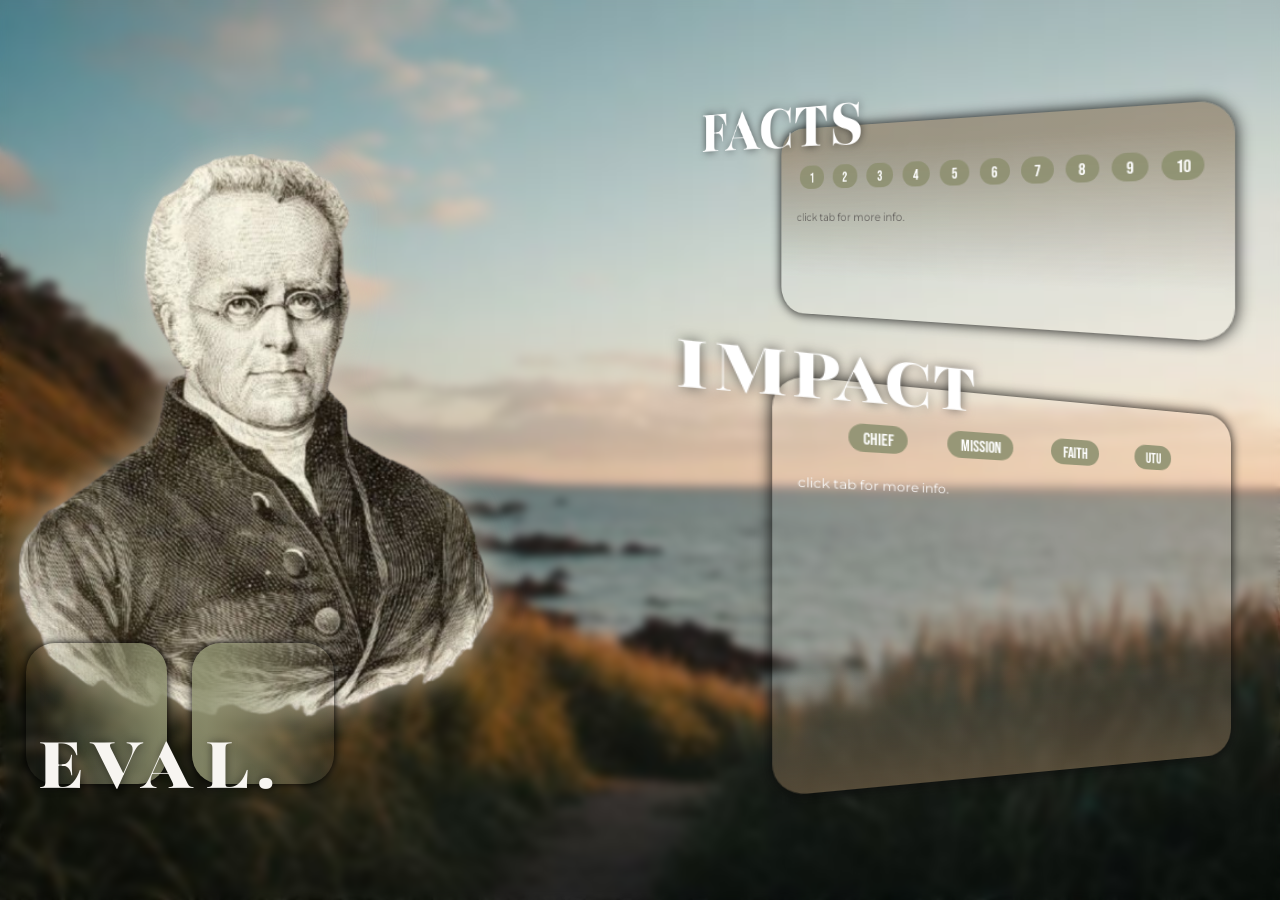
<file: index.html>
<!DOCTYPE html>
<html lang="en">
<head>
    <meta charset="UTF-8">
    <meta name="viewport" content="width=device-width, initial-scale=1.0">
    <title>Henry Williams</title>
    <link href="homepage.css" rel="stylesheet" type="text/css">
    <link rel="preconnect" href="https://fonts.googleapis.com">
    <link rel="preconnect" href="https://fonts.gstatic.com" crossorigin>
    <link href="https://fonts.googleapis.com/css2?family=Bebas+Neue&family=Montserrat:ital,wght@0,100..900;1,100..900&family=Playfair:ital,opsz,wght@0,5..1200,300..900;1,5..1200,300..900&display=swap" rel="stylesheet">
</head>
    <body>
        <!--BACKGROUNDS-->
        <div class="bg"></div>
        <div class="blur_bg"></div>

        <!--TEXT MESSAGES-->
        <div class="center_img">
            <img src="henrywilliams.png" alt="fih">
        </div>
            <div class="txt1">My name is Henry Williams</div>
            <div class="txt2">The Māori sometimes call me 'Karuwhā' since I wear spectacles.</div>
            <div class="txt3">'Karuwha' means four-eyes...</div>

        <!--FACTS-->
        <div class="facts">
            <div class="facts_heading">FACTS</div>

            <input type="radio" name="tabs" id="f1">
            <input type="radio" name="tabs" id="f2">
            <input type="radio" name="tabs" id="f3">
            <input type="radio" name="tabs" id="f4">
            <input type="radio" name="tabs" id="f5">
            <input type="radio" name="tabs" id="f6">
            <input type="radio" name="tabs" id="f7">
            <input type="radio" name="tabs" id="f8">
            <input type="radio" name="tabs" id="f9">
            <input type="radio" name="tabs" id="f10">
            <div class="default_info">click tab for more info.</div>

            <label for="f1" class="fact1_tab">1</label>
                <div class="fact1_info">
                    <p>Henry arrived in the Bay of Islands on 3rd of August, 1823 as an Anglican priest.</p>
                </div>
            <label for="f2" class="fact2_tab">2</label>
                <div class="fact2_info">
                    <p>In June 1826, he preached the gospel to local Māori near Mount Maunganui which was positively received by the local iwi.</p>
                </div>
            <label for="f3" class="fact3_tab">3</label>
                <div class="fact3_info">
                    <p>3 Church Missionary Society (CMS) stations had already been established by 1823 in the Bay of Islands where Williams took over the leadership of the society's operation.</p>
                </div>
            <label for="f4" class="fact4_tab">4</label>
                <div class="fact4_info">
                    <p>Instead of following Samuel Marsden's beliefs of devoting time to teach Maori 'useful arts and agriculture', he reorgnaised the mission to prioritise spiritual teaching.</p>
                </div>
            <label for="f5" class="fact5_tab">5</label>
                <div class="fact5_info">
                    <p>Henry Williams help with the early start of the translation of the Bible, though his brother, William Williams later took over the main translation of it.</p>
                </div>
            <label for="f6" class="fact6_tab">6</label>
                <div class="fact6_info">
                    <p>By 1844, Henry alone had baptised over 1000 Maori in the southern Bay of Islands area.</p>
                </div>
            <label for="f7" class="fact7_tab">7</label>
                <div class="fact7_info">
                    <p>Te Rongopai (the good news of peace with God and with enemies) was a signficantly relevant message in the 1820s-30s. Christian forgiveness meant that utu was no longer necssary. As a peacemaker, Williams strongly emphasised this and often worked with chiefs to implement this peace agreement.</p>
                </div>
            <label for="f8" class="fact8_tab">8</label>
                <div class="fact8_info">
                    <p>In April 1833, 5 Ngati Porou women and 7 men arrived in the Bay of Islands on the whaler 'Elizabeth' and were eventually delivered to Ngapuhi chiefs to become slaves. Henry Williams was one of the people who persuaded the Ngapuhi to give up the slaves and let them go. Though an attempt to return them on the schooner 'Active' was made, they ultimately defeated that attempt.</p>
                </div>
            <label for="f9" class="fact9_tab">9</label>
                <div class="fact9_info">
                    <p>To add to how Williams followed the CMS mission's early philosophy of “civilize before Christianize”, he immediately banned CMS involvment in trading muskets with Māori (they were forced)—prioritizing spiritual integrity. In 1826, the launch of the 50 ton schooner Herald was what really made the mission independent of local influences. This showed natives about the Christian attitude and mindset at the time.</p>
                </div>
            <label for="f10" class="fact10_tab">10</label>
                <div class="fact10_info">
                    <p>By 1840, he believed that British intervention was necessary in order to protect Māori from dishonest land deals and lawless European settlers. When presenting the Treaty to the chiefs, he explain how it did not solely serve as a poltical document, but as a spiritual covenant (kawenata) that would guarantee their protection and rights. Actions like these were able to 'plant seeds of faith' within the chiefs.</p>
                </div>
            </div>

        <!--IMAPCT-->
        <div class="impact">
            <div class="impact_heading">IMPACT</div>

            <input type="radio" name="tabs2" id="i1">
            <input type="radio" name="tabs2" id="i2">
            <input type="radio" name="tabs2" id="i3">
            <input type="radio" name="tabs2" id="i4">
            <div class="default_info">click tab for more info.</div>

            <label for="i1" class="impact1_tab">CHIEF</label>
                <div class="impact1_info">
                    <p><span class="info_heading">ENCOUNTER WITH A POWERFUL CHIEF</span><br><br>
                    In January 1824, Toitapu—a powerful tohunga priest/seer—challenged Williams through traditional spiritual challenges and curses. And instead of reacting with agression and force, Williams stood his ground and gained respect and acceptance as a chief. Overtime, the relationship between Toitapu and Williams grew, leading to Toitapu's slow shift from his former practises, aligining more to missionary goals; however, he didn't fully convert it into European terms.</p>
                </div>
            <label for="i2" class="impact2_tab">MISSION</label>
                <div class="impact2_info">
                    <p><span class="info_heading">EFFECTIVENESS OF MISSION</span><br><br>
                    The effectiveness of the mission was subsequently due to multiple factors. With the support from his brother—William Williams—who was language expert, Williams was able to focus in preaching the Word in Te Reo which lead to the great task of making Māori a written language (it was only spoken) and translating the word. As a result, all teaching of Māori was in Te Reo and therefore was a more effective way to spread the word to all Māori.
                    </p>
                </div>
            <label for="i3" class="impact3_tab">FAITH</label>
                <div class="impact3_info">
                    <p><span class="info_heading">SPREAD OF M&Amacr;ORI FAITH</span><br><br>
                    In 1838, Henry Williams set 6 Christian natives to Waiapu and Turanga to teach others how to read, pray, and of hymms. By the 1840s, native teachers were able to extend the Gospel out to Wairoa, Taupo, and beyond, which resulted to self-supporting churchs and endowments for Māori clergy without the direct assistance of the missionaries. Because of Henry's decisions, Maori faith was able to expand and more natives had access to the Gospel.
                    </p>
                </div>
            <label for="i4" class="impact4_tab">UTU</label>
                <div class="impact4_info">
                    <p><span class="info_heading">CHALLENGE TO THE CONCEPT OF UTU</span><br>
                    *(a foundation Maori concept, often manifested as generational revenge warfare)<br><br>
                    Williams would demonstrate 'Mana' (spiritual authority, prestige, and power) especially evident in the Musket Wars of 1820s-30s where he would fearlessly walk into active battlefields unarmed or stand his ground against powerful tohunga (spiritual leaders) and demand utu. Had he not attempted to demonstrate mana, his Christian mission to spread the Gospel and abandon utu would have been dismissed.<br>
                    In combination to the above, this allowed him to work with chiefs to weave the Christian Gospel of forgiveness with traditional tikanga (customary practise) of mediated peace. Gradually, this drastically altered the rules of engagement in warfare impacting Māori communities as they began declaring church grounds sacred and refusing to kill unarmed or wounded combatants.
                    </p>
                </div>
            </div>

        <!--MORE LINKS-->
        <div class="eval">
            <div class="eval_heading">
                <div class="E_eval">E</div>
                <div class="V_eval">V</div>
                <div class="A_eval">A</div>
                <div class="L_eval">L</div>
                <div class="dot_eval">.</div>
            </div>

            <div class="audrey_link">
                <a href="audreys_evaluation.html" aria-label="a_eval"></a>
            </div>
            <div class="audrey_heading">
                <div class="A_audrey">A</div>
                <div class="U_audrey">U</div>
                <div class="D_audrey">D</div>
                <div class="R_audrey">R</div>
                <div class="E_audrey">E</div>
                <div class="Y_audrey">Y</div>
            </div>

            <div class="bianka_link">
                <a href="biankas_evaluation.html" aria-label="b_eval"></a>
            </div>
            <div class="bianka_heading">
                <div class="B_bianka">B</div>
                <div class="I_bianka">I</div>
                <div class="A_bianka">A</div>
                <div class="N_bianka">N</div>
                <div class="K_bianka">K</div>
                <div class="A2_bianka">A</div>
            </div>
        </div>
    </body>
</html>
</file>
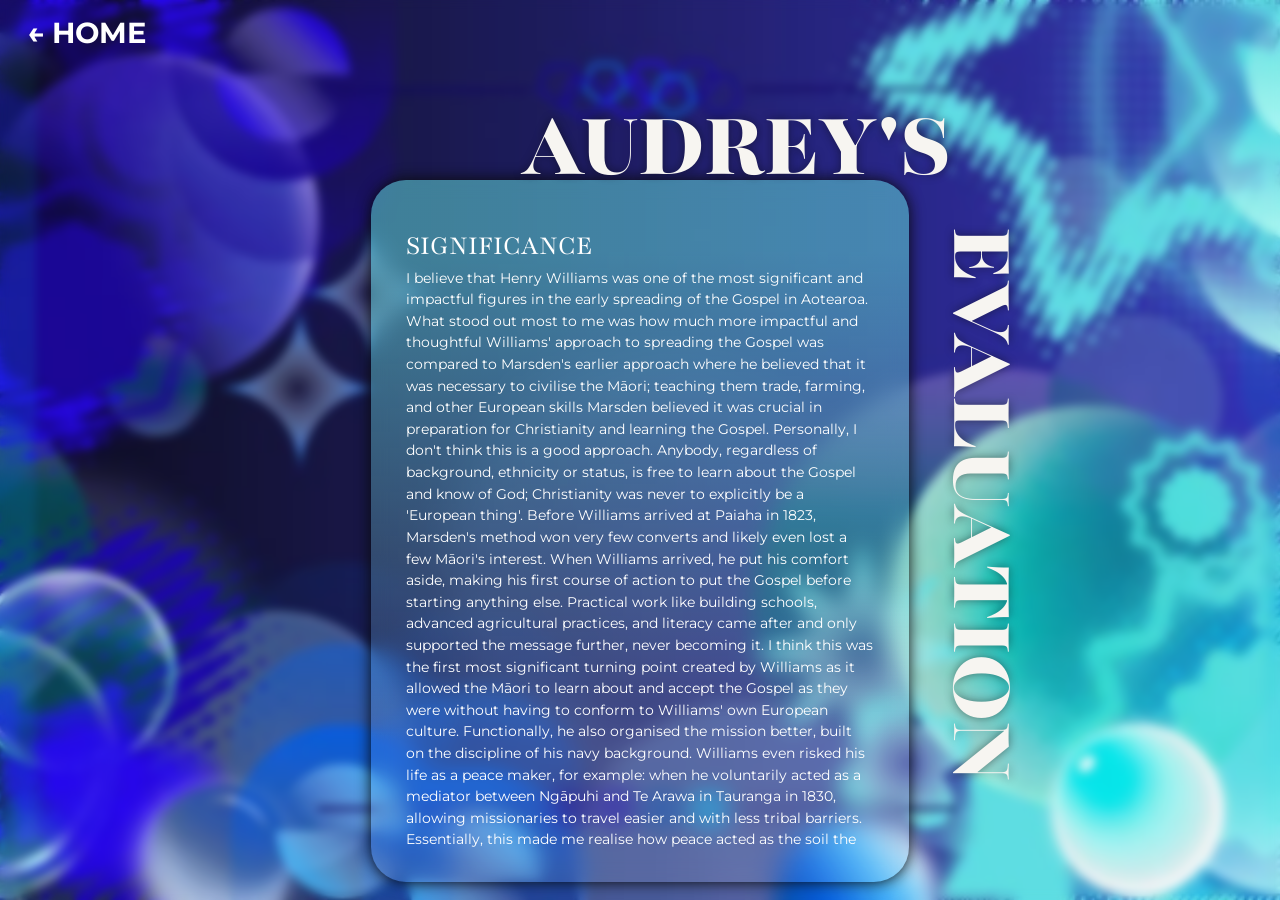
<file: audreys_evaluation.html>
<!DOCTYPE html>
<html lang="en">
<head>
    <meta charset="UTF-8">
    <meta name="viewport" content="width=device-width, initial-scale=1.0">
    <title>Audrey's Personal Evaluation</title>
    <link href="audreys_evaluation.css" rel="stylesheet" type="text/css">
    <link rel="preconnect" href="https://fonts.googleapis.com">
    <link rel="preconnect" href="https://fonts.gstatic.com" crossorigin>
    <link href="https://fonts.googleapis.com/css2?family=Bebas+Neue&family=Montserrat:ital,wght@0,100..900;1,100..900&family=Playfair:ital,opsz,wght@0,5..1200,300..900;1,5..1200,300..900&display=swap" rel="stylesheet">
</head>
    <body>
        <!--BACKGROUNDS-->
        <div class="bg"></div>
        <div class="blur_bg"></div>

        <!--HOME-->
        <div class="homepage_link">
            <a href="index.html">← HOME</a>
        </div>

        <!--EVALUATION-->
        <div class="eval_box">
            <div class="eval_heading_AUDREYS">AUDREY'S</div>
            <div class="eval_heading_EVAL">EVALUATION</div>
            <div class="eval">
                <p>
                    <span class="para_heading">SIGNIFICANCE</span><br>
                    I believe that Henry Williams was one of the most significant and impactful figures in the early spreading of the Gospel in Aotearoa. What stood out most to me was how much more impactful and thoughtful Williams' approach to spreading the Gospel was compared to Marsden's earlier approach where he believed that it was necessary to civilise the Māori; teaching them trade, farming, and other European skills Marsden believed it was crucial in preparation for Christianity and learning the Gospel. Personally, I don't think this is a good approach. Anybody, regardless of background, ethnicity or status, is free to learn about the Gospel and know of God; Christianity was never to explicitly be a 'European thing'. Before Williams arrived at Paiaha in 1823, Marsden's method won very few converts and likely even lost a few Māori's interest. When Williams arrived, he put his comfort aside, making his first course of action to put the Gospel before starting anything else. Practical work like building schools, advanced agricultural practices, and literacy came after and only supported the message further, never becoming it. I think this was the first most significant turning point created by Williams as it allowed the Māori to learn about and accept the Gospel as they were without having to conform to Williams' own European culture. Functionally, he also organised the mission better, built on the discipline of his navy background. Williams even risked his life as a peace maker, for example: when he voluntarily acted as a mediator between Ngāpuhi and Te Arawa in Tauranga in 1830, allowing missionaries to travel easier and with less tribal barriers. Essentially, this made me realise how peace acted as the soil the Gospel grew in, especially in Aotearoa. Samuel Marsden had <i>brought</i> the Gospel to Aotearoa, and Henry Williams spread it as <i>he</i> wasthe one who devoted the rest of his life to maintaining the spread of the Gospel in Aotearoa. It made the CMS (Church Missionary Society) missionary's responsibility of spreading the Gospel much more efficient and easier with Williams as their organiser/leader instead.<br><br>
                    <span class="para_heading">MISTRANSLATIONS</span><br>
                    However, the same translations Williams had made were the same strength that became a major weakness, turning into a significant problem in the translation of the Treaty of Waitangi into Te reo. On the 4th-5th of February 1840, Williams and his son, Edward Williams, translated the Treaty of Waitangi into Te Reo in only a few hours. The most failed piece of translation that impacted the Maori significantly was how the English text said Māori gave up “sovereignty”, but the Māori text used kāwanatanga, closer to “governorship”, while also promising tino rangatiratanga, full chieftainship over lands and treasures. Many Māori chiefs also believed that the English translation was keeping much more power than the translation had said. This was one of the biggest failures of Williams as it had also displaced some of the trust the Māori's had in the missionaries and CMS; not made on purpose. Many factors contributed to this, especially the deadline set by European authorities of the translation of the treaty that was forced to be fully done overnight to be signed the next morning. I believe that the mistranslations were not at the fault of Williams' conscience since he was given such a major task to be finished in such a short amount of time. To be honest, with my limited amount of knowledge as of now, I would also shift a small part of the blame directly to the Māori chiefs and rangitara as well. Although Williams was fluent in Te Reo after 17 years of working with the CMS in Aotearoa, he was still native in English and such a significantly impactful piece of translation should most <b>definitely</b> be translation-checked by native Māori speakers before it was finalised; technical words such as 'sovereignty' could be easily mistranslated into a more general understanding. However, the time control was still the main factor that negatively impacted most of the mistranslations, which I solely blame on the European authorities, not Williams or Māori.<br><br>
                    <span class="para_heading">OVERALL SIGNIFICANCE AND FALLOUT</span><br>
                    Overall, I believe Henry Williams sincerely cared and did his best for Māori even if he wasn't perfect in the end. He had risked both his life and European trust/status in an effort of peacemaking because he was seen taking the Māori's side in battles between the Europeans and it shows me that he was willing to pay a price for his beliefs. His 40 years of living in Aotearoa unfortunately ended with him making large land purchases for his family, leading the CMS to dismiss him. I find it both sad and reflective how his eventual imperfection reinforces my realisation that human greed eventually always overtakes their compassion as it's just a part of humanity that we can't escape. The mistranslations in the signed treaty also still impact life in Aotearoa today with many political complications, advocacy, and the continued fight for Māori rights and tradition. In the end, I view Williams as a good man with a God-guided path who was still human with real blind-spots. His significance on the early spread of the Gospel in Aotearoa teaches me that judging someone by result isn't as accurate as judging someone by their method or having a timely understanding of how the result came to be.
                    <br><br>WORD COUNT: 888 (my lucky numbers lol)
                </p>
            </div>
        </div>
    </body>
</html>
</file>
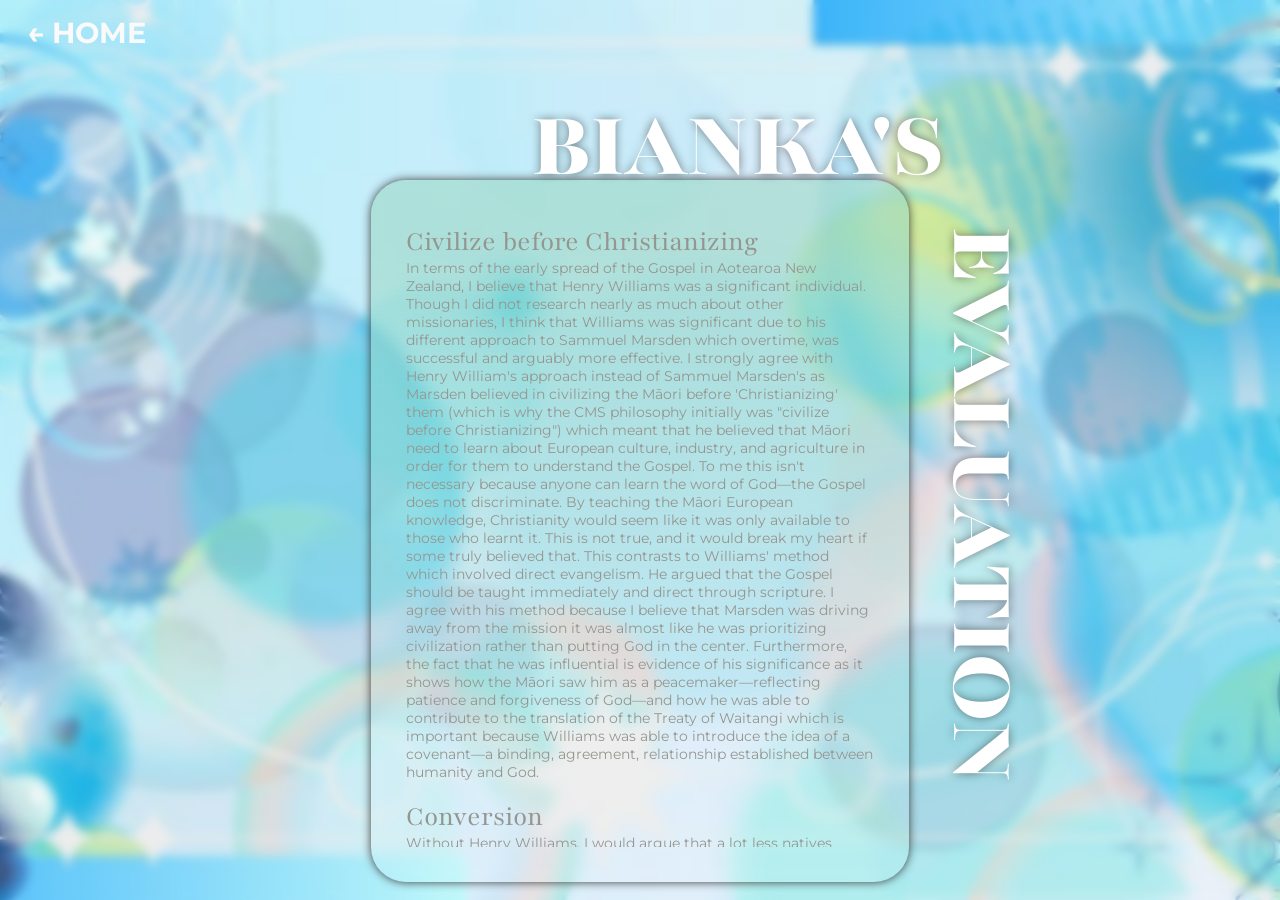
<file: biankas_evaluation.html>
<!DOCTYPE html>
<html lang="en">
<head>
    <meta charset="UTF-8">
    <meta name="viewport" content="width=device-width, initial-scale=1.0">
    <title>Bianka's Personal Evaluation</title>
    <link href="biankas_evaluation.css" rel="stylesheet" type="text/css">
    <link rel="preconnect" href="https://fonts.googleapis.com">
    <link rel="preconnect" href="https://fonts.gstatic.com" crossorigin>
    <link href="https://fonts.googleapis.com/css2?family=Bebas+Neue&family=Montserrat:ital,wght@0,100..900;1,100..900&family=Playfair:ital,opsz,wght@0,5..1200,300..900;1,5..1200,300..900&display=swap" rel="stylesheet">
</head>
    <body>
        <!--BACKGROUNDS-->
        <div class="bg"></div>
        <div class="blur_bg"></div>

        <!--HOME-->
        <div class="homepage_link">
            <a href="index.html">← HOME</a>
        </div>

        <!--EVALUATION-->
        <div class="eval_box">
            <div class="eval_heading_BIANKAS">BIANKA'S</div>
            <div class="eval_heading_EVAL">EVALUATION</div>
            <div class="eval">
                <p>
                    <span class= "para_heading">Civilize before Christianizing</span><br>
                    In terms of the early spread of the Gospel in Aotearoa New Zealand, I believe that Henry Williams was a significant individual. Though I did not research nearly as much about other missionaries, I think that Williams was significant due to his different approach to Sammuel Marsden which overtime, was successful and arguably more effective. I strongly agree with Henry William's approach instead of Sammuel Marsden's as Marsden believed in civilizing the Māori before 'Christianizing' them (which is why the CMS philosophy initially was "civilize before Christianizing") which meant that he believed that Māori need to learn about European culture, industry, and agriculture in order for them to understand the Gospel. To me this isn't necessary because anyone can learn the word of God—the Gospel does not discriminate. By teaching the Māori European knowledge, Christianity would seem like it was only available to those who learnt it. This is not true, and it would break my heart if some truly believed that. This contrasts to Williams' method which involved direct evangelism. He argued that the Gospel should be taught immediately and direct through scripture. I agree with his method because I believe that Marsden was driving away from the mission it was almost like he was prioritizing civilization rather than putting God in the center. Furthermore, the fact that he was influential is evidence of his significance as it shows how the Māori saw him as a peacemaker—reflecting patience and forgiveness of God—and how he was able to contribute to the translation of the Treaty of Waitangi which is important because Williams was able to introduce the idea of a covenant—a binding, agreement, relationship established between humanity and God.<br><br>
                    <span class= "para_heading">Conversion</span><br>
                    Without Henry Williams, I would argue that a lot less natives would have been baptized and learnt the word of God due to his method of spiritual teachings instead of Sammuel's method. As a result, by prioritizing the spread of the Gospel and learning about the word, the natives would be able to spread it themselves at an earlier rate. His significance also is highlighted through other actions such as independently baptizing more than 1000 Māori by 1844. Which I think is incredibly impressive for a single individual, because not only may a religion be new and unfamiliar to them, but Williams also had to be patience and have themselves choose God independently, resulting in a significant amount of effort and time spent with the natives. This heavily contrast to Marsden success which was actually 0. During Marsden time in charge—between 1814 and 1823 which is nearly a decade—the mission failed to produce a single Māori conversion to Christianity. I honestly think it's rather disappointing that even after 10 years being with Māori they were unable to officially baptize or convert anyone, because the fact that already the religious messages behind Christianity was largely ignored and Marsden could not get Māori to embrace Christian faith seems very telling of his philosophy. This may have been the result of prioritizing education about the Europeans rather than the word of God itself. Moreover, because of Williams public baptism of Rawiri Taiwhanga, that the 1830s saw a massive increase in Māori interest in Christianity. At the time, conversion was viewed as a threat to chiefs because they valued their prestige and spiritual authority (mana). Consequently, accepting God meant they had to abandon traditional tapu/scared restrictions and ancestral spiritual protections. It was the actions and direction of the CMS lead by Williams that Taiwhanga was baptized, leading to a huge break in momentum and additionally breaking the social stigma that conversion and believing in God would degrade a chief's mana. Had another missionary take charge and strictly followed the old philosophy: "civilize before Christianizing", Māori would have likely continued their disinterest towards Christianity, or the increase would have been at a slower rate.<br><br>
                    <span class="para_heading">Language + Peace</span><br>
                    The early spread of the Gospel impacted the community because it introduced literacy as the Early Church Missionary Society (CMS) developed a written alphabet and dictionary for the Māori as well as introducing the printing press, which allowed the New Testament to be spread at a quicker rate. I think this really benefited the community because not only did this allow Williams to appreciate a different culture, but Māori were also able to share the Gospel in written forms as well as all missionaries being able to translate the scripture more accurately. Due to Williams introducing the idea of literacy to the Māori, the community started becoming interesting in the power of reading and writing, which resulted in the reading of scriptures becoming a huge cultural attraction.  Therefore, in terms of conversion, Williams was far more significant and impactful as baptism during his time sparked widespread Māori adoption of Christianity. This contrast to Marsden who heavily relied on interpreters which mean that the Gospel was less accurate and they may have fallen under communication barriers. Moreover, the Gospel was a tool for peace evident in how the Christian message of forgiveness was used to eventually end the Musket Wars (it lasted for decades). This meant that Williams had to actively risk his life during these wars in order to show God's act of forgiveness. In addition, the early spread of the Gospel lead to the freeing of slaves, which means that if they had not been present, it would have been likely these positive outcomes would have occurred at a much later rate.<br><br>
                    WORD COUNT: 809
                </p>
            </div>
        </div>
    </body>
</html>
</file>
<file: homepage.css>
:root {
    --W: 1536;
    --H: 889;
    --img-px: 700;
    --u: min(calc(100vw / var(--W)), calc(100vh / var(--H)));
}

html {
    height: 100%;
    overflow: hidden;
    display: grid;
    place-items: center;
    background: #0f162f;
    font-size: calc(var(--u) * 16);
}

body {
    margin: 0;
    position: relative;
    width: calc(var(--u) * var(--W));
    height: calc(var(--u) * var(--H));
}

.bg {
    background-image: url(light.jpg);
    position: fixed;
    top: 0;
    left: 0;
    width: 100vw;
    height: 100vh;
    background-position: center center;
    background-repeat: no-repeat;
    background-size: cover;
    background-color: #0f162f;
}

.blur_bg {
    position: fixed;
    top: 0;
    left: 0;
    width: 100vw;
    height: 100vh;
    backdrop-filter: blur(4px);
}

.center_img {
    user-select: none;
    position: absolute;
    top: 10%;
    left: -1%;
    scale: 1;
    pointer-events: none;
    filter: drop-shadow(0 0 1.25rem #d6cdb9bb);
    transition: transform 0.25s cubic-bezier(0.2, 0.1, 0.2, 1);
}

.center_img img {
    pointer-events: auto;
    height: calc(var(--img-px) * var(--u));
    width: auto;
}

.center_img:hover {
    transform: scale(1.02);
}

.txt1 {
    position: absolute;
    top: 15%;
    left: 24%;
    z-index: 1;
    color: #fff;
    opacity: 0;
    user-select: none;
    background: #a1835c92;
    box-shadow: 0 0.375rem 0.625rem #0000007e;
    padding: 0.625rem 1.0625rem 0.625rem 0.875rem;
    border-radius: 1.875rem 1.875rem 1.875rem 0.5rem;
    font-family: "Montserrat", "Helvetica";
    font-size: 0.8rem;
    transform: translateY(0.75rem) scale(0.85);
    transform-origin: bottom left;
    pointer-events: none;
    transition: opacity 0.35s ease, transform 0.35s ease, background 0.6s ease;
    transition-delay: 0s, 0s, 0s;
}

.txt2 {
    position: absolute;
    top: 22%;
    left: 24%;
    z-index: 1;
    color: #fff;
    opacity: 0;
    user-select: none;
    background: #a1835c92;
    box-shadow: 0 0.375rem 0.625rem #0000007e;
    padding: 0.625rem 1.0625rem 0.6875rem 0.875rem;
    border-radius: 1.875rem 1.875rem 1.875rem 0.5rem;
    font-family: "Montserrat", "Helvetica";
    font-size: 0.8rem;
    transform: translateY(0.75rem) scale(0.85);
    transform-origin: bottom left;
    pointer-events: none;
    transition: opacity 0.35s ease, transform 0.35s ease, background 0.6s ease;
    transition-delay: 0.4s, 0.4s, 0s;
}

.txt3 {
    position: absolute;
    top: 29%;
    left: 24%;
    z-index: 1;
    color: #fff;
    opacity: 0;
    user-select: none;
    background: #a1835c92;
    box-shadow: 0 0.375rem 0.625rem #0000007e;
    padding: 0.625rem 1.0625rem 0.6875rem 0.875rem;
    border-radius: 1.875rem 1.875rem 1.875rem 0.5rem;
    font-family: "Montserrat", "Helvetica";
    font-size: 0.8rem;
    transform: translateY(0.75rem) scale(0.85);
    transform-origin: bottom left;
    pointer-events: none;
    transition: opacity 0.35s ease, transform 0.35s ease, background 0.6s ease;
    transition-delay: 0.8s, 0.8s, 0s;
}

.center_img:hover ~ .txt1 {
    opacity: 1;
    transform: none;
    transition-delay: 0s, 0s, 0s;
}

.center_img:hover ~ .txt2 {
    opacity: 1;
    transform: none;
    transition-delay: 0.8s, 0.8s, 0s;
}

.center_img:hover ~ .txt3 {
    opacity: 1;
    transform: none;
    transition-delay: 1.6s, 1.6s, 0s;
}

.facts_heading {
    user-select: none;
    position: absolute;
    top: -23%;
    left: -25%;
    z-index: 1;
    font-family: "Playfair", "Anton";
    font-weight: 900;
    font-size: 5.8rem;
    color: #fff;
    text-shadow: 0 0 0.8125rem #00000090;
}

.facts {
   position: absolute;
    top: 5%;
    left: 58%;
    width: 35rem;
    height: 15.625rem;
    background: linear-gradient(to bottom,  #846e5292 10%, #ffffff17 80%);
    border-radius: 2.1875rem;
    padding: 5.625rem 1.5625rem 1.5625rem 1.5625rem;
    color: #63605d;
    backdrop-filter: blur(0.1875rem);
    box-shadow: 0 0 0.9375rem #0a0a0a;
    box-sizing: border-box;
    transform: perspective(37.5rem) rotateX(0deg) rotateY(-18deg);
    transition: transform 0.35s cubic-bezier(.3,.8,.2,1);
}

.facts:hover{
    transform: rotateX(0deg) rotateY(0deg);
}

.facts input[type="radio"] {
    position: absolute;
    opacity: 0;
    width: 0;
    height: 0;
}

.fact1_tab {
    user-select: none;
    position: absolute;
    top: 3.125rem;
    left: 1.875rem;
    width: 0.625rem;
    text-align: center;
    font-family: "Bebas Neue", 'Impact';
    font-size: 1.2rem;
    color: #fff;
    cursor: pointer;
    padding: 0.375rem 0.875rem 0.1875rem 0.875rem;
    background: #8d906fe0;
    border-radius: 1.375rem;
    transition: transform 0.2s, background 0.6s ease;
}

.fact1_tab:hover {
    transform: scale(1.1);
    background: #8d925ae0;
}

.fact2_tab {
    user-select: none;
    position: absolute;
    top: 3.125rem;
    left: 5.0625rem;
    width: 0.625rem;
    text-align: center;
    font-family: "Bebas Neue", 'Impact';
    font-size: 1.2rem;
    color: #fff;
    cursor: pointer;
    padding: 0.375rem 0.875rem 0.1875rem 0.875rem;
    background: #8d906fe0;
    border-radius: 1.375rem;
    transition: transform 0.2s, background 0.6s ease;
}

.fact2_tab:hover {
    transform: scale(1.1);
    background: #8d925ae0;
}

.fact3_tab {
    user-select: none;
    position: absolute;
    top: 3.125rem;
    left: 8.25rem;
    width: 0.625rem;
    text-align: center;
    font-family: "Bebas Neue", 'Impact';
    font-size: 1.2rem;
    color: #fff;
    cursor: pointer;
    padding: 0.375rem 0.875rem 0.1875rem 0.875rem;
    background: #8d906fe0;
    border-radius: 1.375rem;
    transition: transform 0.2s, background 0.6s ease;
}

.fact3_tab:hover {
    transform: scale(1.1);
    background: #8d925ae0;
}

.fact4_tab {
    user-select: none;
    position: absolute;
    top: 3.125rem;
    left: 11.4375rem;
    width: 0.625rem;
    text-align: center;
    font-family: "Bebas Neue", 'Impact';
    font-size: 1.2rem;
    color: #fff;
    cursor: pointer;
    padding: 0.375rem 0.875rem 0.1875rem 0.875rem;
    background: #8d906fe0;
    border-radius: 1.375rem;
    transition: transform 0.2s, background 0.6s ease;
}

.fact4_tab:hover {
    transform: scale(1.1);
    background: #8d925ae0;
}

.fact5_tab {
    user-select: none;
    position: absolute;
    top: 3.125rem;
    left: 14.625rem;
    width: 0.625rem;
    text-align: center;
    font-family: "Bebas Neue", 'Impact';
    font-size: 1.2rem;
    color: #fff;
    cursor: pointer;
    padding: 0.375rem 0.875rem 0.1875rem 0.875rem;
    background: #8d906fe0;
    border-radius: 1.375rem;
    transition: transform 0.2s, background 0.6s ease;
}

.fact5_tab:hover {
    transform: scale(1.1);
    background: #8d925ae0;
}

.fact6_tab {
    user-select: none;
    position: absolute;
    top: 3.125rem;
    left: 17.8125rem;
    width: 0.625rem;
    text-align: center;
    font-family: "Bebas Neue", 'Impact';
    font-size: 1.2rem;
    color: #fff;
    cursor: pointer;
    padding: 0.375rem 0.875rem 0.1875rem 0.875rem;
    background: #8d906fe0;
    border-radius: 1.375rem;
    transition: transform 0.2s, background 0.6s ease;
}

.fact6_tab:hover {
    transform: scale(1.1);
    background: #8d925ae0;
}

.fact7_tab {
    user-select: none;
    position: absolute;
    top: 3.125rem;
    left: 21rem;
    width: 0.625rem;
    text-align: center;
    font-family: "Bebas Neue", 'Impact';
    font-size: 1.2rem;
    color: #fff;
    cursor: pointer;
    padding: 0.375rem 0.875rem 0.1875rem 0.875rem;
    background: #8d906fe0;
    border-radius: 1.375rem;
    transition: transform 0.2s, background 0.6s ease;
}

.fact7_tab:hover {
    transform: scale(1.1);
    background: #8d925ae0;
}

.fact8_tab {
    user-select: none;
    position: absolute;
    top: 3.125rem;
    left: 24.1875rem;
    width: 0.625rem;
    text-align: center;
    font-family: "Bebas Neue", 'Impact';
    font-size: 1.2rem;
    color: #fff;
    cursor: pointer;
    padding: 0.375rem 0.875rem 0.1875rem 0.875rem;
    background: #8d906fe0;
    border-radius: 1.375rem;
    transition: transform 0.2s, background 0.6s ease;
}

.fact8_tab:hover {
    transform: scale(1.1);
    background: #8d925ae0;
}

.fact9_tab {
    user-select: none;
    position: absolute;
    top: 3.125rem;
    left: 27.375rem;
    width: 0.625rem;
    text-align: center;
    font-family: "Bebas Neue", 'Impact';
    font-size: 1.2rem;
    color: #fff;
    cursor: pointer;
    padding: 0.375rem 0.875rem 0.1875rem 0.875rem;
    background: #8d906fe0;
    border-radius: 1.375rem;
    transition: transform 0.2s, background 0.6s ease;
}

.fact9_tab:hover {
    transform: scale(1.1);
    background: #8d925ae0;
}

.fact10_tab {
    user-select: none;
    position: absolute;
    top: 3.125rem;
    left: 30.625rem;
    width: 1.25rem;
    text-align: center;
    font-family: "Bebas Neue", 'Impact';
    font-size: 1.2rem;
    color: #fff;
    cursor: pointer;
    padding: 0.375rem 0.6875rem 0.1875rem 0.6875rem;
    background: #8d906fe0;
    border-radius: 1.375rem;
    transition: transform 0.2s, background 0.6s ease;
}

.fact10_tab:hover {
    transform: scale(1.1);
    background: #8d925ae0;
}

.default_info {
    padding-top: 1.25rem;
    font-family: "Montserrat", "Helvetica";
    font-size: 0.9rem;
}

.fact1_info {
    display: none;
    height: 100%;
    box-sizing: border-box;
    overflow-y: auto;
    scrollbar-width: thin;
    scrollbar-color: #e8e3d133 transparent;
    border-radius: 0.3125rem;
    font-family: "Montserrat", "Helvetica";
    font-size: 0.9rem;
    line-height: 1.3;
}

.fact2_info {
    display: none;
    height: 100%;
    box-sizing: border-box;
    overflow-y: auto;
    scrollbar-width: thin;
    scrollbar-color: #e8e3d133 transparent;
    border-radius: 0.3125rem;
    font-family: "Montserrat", "Helvetica";
    font-size: 0.9rem;
    line-height: 1.3;
}

.fact3_info {
    display: none;
    height: 100%;
    box-sizing: border-box;
    overflow-y: auto;
    scrollbar-width: thin;
    scrollbar-color: #e8e3d133 transparent;
    border-radius: 0.3125rem;
    font-family: "Montserrat", "Helvetica";
    font-size: 0.9rem;
    line-height: 1.3;
}

.fact4_info {
    display: none;
    height: 100%;
    box-sizing: border-box;
    overflow-y: auto;
    scrollbar-width: thin;
    scrollbar-color: #e8e3d133 transparent;
    border-radius: 0.3125rem;
    font-family: "Montserrat", "Helvetica";
    font-size: 0.9rem;
    line-height: 1.3;
}

.fact5_info {
    display: none;
    height: 100%;
    box-sizing: border-box;
    overflow-y: auto;
    scrollbar-width: thin;
    scrollbar-color: #e8e3d133 transparent;
    border-radius: 0.3125rem;
    font-family: "Montserrat", "Helvetica";
    font-size: 0.9rem;
    line-height: 1.3;
}

.fact6_info {
    display: none;
    height: 100%;
    box-sizing: border-box;
    overflow-y: auto;
    scrollbar-width: thin;
    scrollbar-color: #e8e3d133 transparent;
    border-radius: 0.3125rem;
    font-family: "Montserrat", "Helvetica";
    font-size: 0.9rem;
    line-height: 1.3;
}

.fact7_info {
    display: none;
    height: 100%;
    box-sizing: border-box;
    overflow-y: auto;
    scrollbar-width: thin;
    scrollbar-color: #e8e3d133 transparent;
    border-radius: 0.3125rem;
    font-family: "Montserrat", "Helvetica";
    font-size: 0.9rem;
    line-height: 1.3;
}

.fact8_info {
    display: none;
    height: 100%;
    box-sizing: border-box;
    overflow-y: auto;
    scrollbar-width: thin;
    scrollbar-color: #e8e3d133 transparent;
    border-radius: 0.3125rem;
    font-family: "Montserrat", "Helvetica";
    font-size: 0.9rem;
    line-height: 1.3;
}

.fact9_info {
    display: none;
    height: 100%;
    box-sizing: border-box;
    overflow-y: auto;
    scrollbar-width: thin;
    scrollbar-color: #e8e3d133 transparent;
    border-radius: 0.3125rem;
    font-family: "Montserrat", "Helvetica";
    font-size: 0.9rem;
    line-height: 1.3;
}

.fact10_info {
    display: none;
    height: 100%;
    box-sizing: border-box;
    overflow-y: auto;
    scrollbar-width: thin;
    scrollbar-color: #e8e3d133 transparent;
    border-radius: 0.3125rem;
    font-family: "Montserrat", "Helvetica";
    font-size: 0.9rem;
    line-height: 1.3;
}

#f1:checked ~ .fact1_info {
    display: block;
}

#f2:checked ~ .fact2_info {
    display: block;
}

#f3:checked ~ .fact3_info {
    display: block;
}

#f4:checked ~ .fact4_info {
    display: block;
}

#f5:checked ~ .fact5_info {
    display: block;
}

#f6:checked ~ .fact6_info {
    display: block;
}

#f7:checked ~ .fact7_info {
    display: block;
}

#f8:checked ~ .fact8_info {
    display: block;
}

#f9:checked ~ .fact9_info {
    display: block;
}

#f10:checked ~ .fact10_info {
    display: block;
}

#f1:checked ~ .default_info {
    display: none;
}

#f2:checked ~ .default_info {
    display: none;
}

#f3:checked ~ .default_info {
    display: none;
}

#f4:checked ~ .default_info {
    display: none;
}

#f5:checked ~ .default_info {
    display: none;
}

#f6:checked ~ .default_info {
    display: none;
}

#f7:checked ~ .default_info {
    display: none;
}

#f8:checked ~ .default_info {
    display: none;
}

#f9:checked ~ .default_info {
    display: none;
}

#f10:checked ~ .default_info {
    display: none;
}

.impact_heading {
    user-select: none;
    position: absolute;
    top: -12%;
    left: -16%;
    z-index: 1;
    font-family: "Playfair", "Anton";
    font-weight: 900;
    font-size: 5.3rem;
    color: #fff;
    text-shadow: 0 0 0.8125rem #00000090;
}

.impact {
   position: absolute;
    top: 43%;
    left: 62%;
    width: 35rem;
    height: 28.125rem;
    background: linear-gradient(to top,  #846e5292 0%, #ffffff0f 30%);
    border-radius: 2.1875rem;
    padding: 5.3125rem 1.5625rem 1.5625rem 1.5625rem;
    color: #f8f7f6;
    backdrop-filter: blur(0.1875rem);
    box-shadow: 0 0 0.9375rem #0a0a0a;
    box-sizing: border-box;
    transform: perspective(37.5rem) rotateX(0deg) rotateY(14deg);
    transition: transform 0.35s cubic-bezier(.3,.8,.2,1);
}

.impact:hover{
    transform: rotateX(0deg) rotateY(0deg);
}

.impact input[type="radio"] {
    position: absolute;
    opacity: 0;
    width: 0;
    height: 0;
}

.impact1_tab {
    user-select: none;
    position: absolute;
    top: 2.8125rem;
    left: 4.8125rem;
    font-family: "Bebas Neue", 'Impact';
    font-size: 1.2rem;
    color: #fff;
    cursor: pointer;
    padding: 0.375rem 0.9375rem 0.1875rem 0.9375rem;
    background: #8d906fe0;
    border-radius: 1.375rem;
    transition: transform 0.2s, background 0.6s ease;
}

.impact1_tab:hover {
    transform: scale(1.1);
    background: #8d925ae0;
}

.impact2_tab {
    user-select: none;
    position: absolute;
    top: 2.8125rem;
    left: 11.5625rem;
    font-family: "Bebas Neue", 'Impact';
    font-size: 1.2rem;
    color: #fff;
    cursor: pointer;
    padding: 0.375rem 0.9375rem 0.1875rem 0.9375rem;
    background: #8d906fe0;
    border-radius: 1.375rem;
    transition: transform 0.2s, background 0.6s ease;
}

.impact2_tab:hover {
    transform: scale(1.1);
    background: #8d925ae0;
}

.impact3_tab {
    user-select: none;
    position: absolute;
    top: 2.8125rem;
    left: 19.375rem;
    font-family: "Bebas Neue", 'Impact';
    font-size: 1.2rem;
    color: #fff;
    cursor: pointer;
    padding: 0.375rem 0.9375rem 0.1875rem 0.9375rem;
    background: #8d906fe0;
    border-radius: 1.375rem;
    transition: transform 0.2s, background 0.6s ease;
}

.impact3_tab:hover {
    transform: scale(1.1);
    background: #8d925ae0;
}

.impact4_tab {
    user-select: none;
    position: absolute;
    top: 2.8125rem;
    left: 26.25rem;
    font-family: "Bebas Neue", 'Impact';
    font-size: 1.2rem;
    color: #fff;
    cursor: pointer;
    padding: 0.375rem 0.9375rem 0.1875rem 0.9375rem;
    background: #8d906fe0;
    border-radius: 1.375rem;
    transition: transform 0.2s, background 0.6s ease;
}

.impact4_tab:hover {
    transform: scale(1.1);
    background: #8d925ae0;
}

.default_info {
    padding-top: 1.25rem;
    font-family: "Montserrat", "Helvetica";
    font-size: 0.9rem;
}

.impact1_info {
    display: none;
    height: 100%;
    box-sizing: border-box;
    overflow-y: auto;
    scrollbar-width: thin;
    scrollbar-color: #e8e3d133 transparent;
    border-radius: 0.3125rem;
    font-family: "Montserrat", "Helvetica";
    font-size: 0.9rem;
    line-height: 1.3;
}

.impact2_info {
    display: none;
    height: 100%;
    box-sizing: border-box;
    overflow-y: auto;
    scrollbar-width: thin;
    scrollbar-color: #e8e3d133 transparent;
    border-radius: 0.3125rem;
    font-family: "Montserrat", "Helvetica";
    font-size: 0.9rem;
    line-height: 1.3;
}

.impact3_info {
    display: none;
    height: 100%;
    box-sizing: border-box;
    overflow-y: auto;
    scrollbar-width: thin;
    scrollbar-color: #e8e3d133 transparent;
    border-radius: 0.3125rem;
    font-family: "Montserrat", "Helvetica";
    font-size: 0.9rem;
    line-height: 1.3;
}

.impact4_info {
    display: none;
    height: 100%;
    box-sizing: border-box;
    overflow-y: auto;
    scrollbar-width: thin;
    scrollbar-color: #e8e3d133 transparent;
    border-radius: 0.3125rem;
    font-family: "Montserrat", "Helvetica";
    font-size: 0.9rem;
    line-height: 1.3;
}

.info_heading {
    font-family: "Playfair";
    font-size: 1.8rem;
}

#i1:checked ~ .impact1_info {
    display: block;
}

#i2:checked ~ .impact2_info {
    display: block;
}

#i3:checked ~ .impact3_info {
    display: block;
}

#i4:checked ~ .impact4_info {
    display: block;
}

#i1:checked ~ .default_info {
    display: none;
}

#i2:checked ~ .default_info {
    display: none;
}

#i3:checked ~ .default_info {
    display: none;
}

#i4:checked ~ .default_info {
    display: none;
}

.eval {
    position: absolute;
    inset: 0;
    pointer-events: none;
}

.audrey_link a {
    pointer-events: auto;
    position: absolute;
    top: 76%;
    left: 2%;
    z-index: 0;
    height: 10.625rem;
    width: 10.625rem;
    background: linear-gradient(to left,  #8d906fe0 5%, #ffffff08 90%);
    border-radius: 2.1875rem;
    box-shadow: 0 0 0.625rem #000;
    transition: 0.25s;
}

.audrey_link a:hover {
    transform: scale(1.08);
}

.bianka_link a {
    pointer-events: auto;
    position: absolute;
    top: 76%;
    left: 15%;
    z-index: 0;
    height: 10.625rem;
    width: 10.625rem;
    background: linear-gradient(to right,  #8d906fe0 10%, #ffffff08 100%);
    border-radius: 2.1875rem;
    box-shadow: 0 0 0.625rem #000;
    transition: 0.25s;
}

.bianka_link a:hover {
    transform: scale(1.08);
}

.E_eval, .A_audrey, .B_bianka {
    user-select: none;
    position: absolute;
    top: 86%;
    left: 3%;
    z-index: 1;
    font-family: "Playfair", "Anton";
    font-weight: 900;
    font-size: 6rem;
    color: #f7f5f1;
    text-shadow: 0 0 0.625rem #0a0a0a7b;
}

.V_eval {
    user-select: none;
    position: absolute;
    top: 86%;
    left: 7%;
    z-index: 1;
    font-family: "Playfair", "Anton";
    font-weight: 900;
    font-size: 6rem;
    color: #f7f5f1;
    text-shadow: 0 0 0.625rem #0a0a0a7b;
}

.U_audrey {
    user-select: none;
    position: absolute;
    top: 86%;
    left: 7.5%;
    z-index: 1;
    font-family: "Playfair", "Anton";
    font-weight: 900;
    font-size: 6rem;
    color: #f7f5f1;
    text-shadow: 0 0 0.625rem #0a0a0a7b;
}

.I_bianka {
    user-select: none;
    position: absolute;
    top: 86%;
    left: 7.7%;
    z-index: 1;
    font-family: "Playfair", "Anton";
    font-weight: 900;
    font-size: 6rem;
    color: #f7f5f1;
    text-shadow: 0 0 0.625rem #0a0a0a7b;
}

.A_eval, .A_bianka {
    user-select: none;
    position: absolute;
    top: 86%;
    left: 11%;
    z-index: 1;
    font-family: "Playfair", "Anton";
    font-weight: 900;
    font-size: 6rem;
    color: #f7f5f1;
    text-shadow: 0 0 0.625rem #0a0a0a7b;
}

.D_audrey {
    user-select: none;
    position: absolute;
    top: 86%;
    left: 12%;
    z-index: 1;
    font-family: "Playfair", "Anton";
    font-weight: 900;
    font-size: 6rem;
    color: #f7f5f1;
    text-shadow: 0 0 0.625rem #0a0a0a7b;
}

.L_eval, .N_bianka {
    user-select: none;
    position: absolute;
    top: 86%;
    left: 16%;
    z-index: 1;
    font-family: "Playfair", "Anton";
    font-weight: 900;
    font-size: 6rem;
    color: #f7f5f1;
    text-shadow: 0 0 0.625rem #0a0a0a7b;
}

.R_audrey {
    user-select: none;
    position: absolute;
    top: 86%;
    left: 17%;
    z-index: 1;
    font-family: "Playfair", "Anton";
    font-weight: 900;
    font-size: 6rem;
    color: #f7f5f1;
    text-shadow: 0 0 0.625rem #0a0a0a7b;
}

.dot_eval {
    user-select: none;
    position: absolute;
    top: 86%;
    left: 20%;
    z-index: 1;
    font-family: "Playfair", "Anton";
    font-weight: 900;
    font-size: 6rem;
    color: #f7f5f1;
    text-shadow: 0 0 0.625rem #0a0a0a7b;
}

.E_audrey {
    user-select: none;
    position: absolute;
    top: 86%;
    left: 22%;
    z-index: 1;
    font-family: "Playfair", "Anton";
    font-weight: 900;
    font-size: 6rem;
    color: #f7f5f1;
    text-shadow: 0 0 0.625rem #0a0a0a7b;
}

.K_bianka {
    user-select: none;
    position: absolute;
    top: 86%;
    left: 21%;
    z-index: 1;
    font-family: "Playfair", "Anton";
    font-weight: 900;
    font-size: 6rem;
    color: #f7f5f1;
    text-shadow: 0 0 0.625rem #0a0a0a7b;
}

.Y_audrey, .A2_bianka {
    user-select: none;
    position: absolute;
    top: 86%;
    left: 26.5%;
    z-index: 1;
    font-family: "Playfair", "Anton";
    font-weight: 900;
    font-size: 6rem;
    color: #f7f5f1;
    text-shadow: 0 0 0.625rem #0a0a0a7b;
}

.eval_heading, .audrey_heading, .bianka_heading {
    pointer-events: none;
}

.eval_heading div, .audrey_heading div, .bianka_heading div {
    transition: opacity 0.35s ease;
}

.audrey_heading div, .bianka_heading div {
    opacity: 0;
}

body:has(:is(.audrey_link, .bianka_link):hover) .eval_heading div {
    opacity: 0;
}

body:has(.audrey_link:hover) .audrey_heading div {
    opacity: 1;
}

body:has(.bianka_link:hover) .bianka_heading div {
    opacity: 1;
}

body:has(:is(.audrey_link, .bianka_link):hover) :is(
.audrey_heading, .bianka_heading) div:nth-child(1) {
    transition-delay: 0s;
}

body:has(:is(.audrey_link, .bianka_link):hover) :is(
.audrey_heading, .bianka_heading) div:nth-child(2) {
    transition-delay: 0.1s;
}

body:has(:is(.audrey_link, .bianka_link):hover) :is(
.audrey_heading, .bianka_heading) div:nth-child(3) {
    transition-delay: 0.2s;
}

body:has(:is(.audrey_link, .bianka_link):hover) :is(
.audrey_heading, .bianka_heading) div:nth-child(4) {
    transition-delay: 0.3s;
}

body:has(:is(.audrey_link, .bianka_link):hover) :is(
.audrey_heading, .bianka_heading) div:nth-child(5) {
    transition-delay: 0.4s;
}

body:has(:is(.audrey_link, .bianka_link):hover) :is(
.audrey_heading, .bianka_heading) div:nth-child(6) {
    transition-delay: 0.5s;
}

body:has(:is(.audrey_link, .bianka_link):hover) :is(
.audrey_heading, .bianka_heading) div:nth-child(7) {
    transition-delay: 0.6s;
}
</file>
<file: audreys_evaluation.css>
body {
    margin: 0;
    height: 100%;
    overflow: hidden;
}

.bg {
    background-image: url(audrey_bg.jpg);
    position: fixed;
    width: 100vw;
    height: 100vh;
    background-position: center center;
    background-repeat: no-repeat;
    background-size: cover;
    background-color: #121a4a;
}

.blur_bg {
    position: fixed;
    width: 100vw;
    height: 100vh;
    backdrop-filter: blur(5px);
    background-color: #8c8c8d0c;
}

.homepage_link {
    user-select: none;
    position: absolute;
    top: 15px;
    left: 27px;
    pointer-events: auto;
    font-family: 'Montserrat', 'Impact';
    font-size: 1.8rem;
    font-weight: bold;
    transition: 0.2s;
}

.homepage_link:hover {
    transform: scale(1.1);
    transform-origin: top;
}

.homepage_link a, .homepage_link a:visited, .homepage_link a:active {
    color: #fff;
    text-decoration: none;
}

.eval_heading_AUDREYS {
    user-select: none;
    position: absolute;
    top: -13%;
    left: 28%;
    font-family: "Playfair", "Anton";
    font-weight: 900;
    font-size: 6rem;
    color: #f7f5f1;
    text-shadow: 0 0 10px #0a0a0a7b;
}

.eval_heading_EVAL {
    user-select: none;
    position: absolute;
    top: 38%;
    left: 62%;
    transform: rotate(90deg);
    font-family: "Playfair", "Anton";
    font-weight: 900;
    font-size: 6rem;
    color: #f7f5f1;
    text-shadow: 0 0 10px #0a0a0a7b;
}

.eval_box {
    position: absolute;
    top: 20%;
    left: 29%;
    width: 42%;
    height: 78%;
    background: linear-gradient(to bottom,  #5dced292 10%, #ffffff17 80%);
    border-radius: 35px;
    padding: 30px 35px 35px 35px;
    color: #fff;
    backdrop-filter: blur(10px);
    box-shadow: 0 0 15px #0a0a0a;
    box-sizing: border-box;
}

.para_heading {
    font-family: "Playfair";
    font-size: 1.8rem;
}

.eval {
    height: 100%;
    color: #fff;
    box-sizing: border-box;
    overflow-y: auto;
    scrollbar-width: thin;
    scrollbar-color: #e8e3d133 transparent;
    font-family: "Montserrat", "Helvetica";
    font-size: 0.9rem;
    line-height: 1.5;
}
</file>
<file: biankas_evaluation.css>
body {
    margin: 0;
    height: 100%;
    overflow: hidden;
}

.bg {
    background-image: url(bianka_bg.jpg);
    position: fixed;
    width: 100vw;
    height: 100vh;
    background-position: center center;
    background-repeat: no-repeat;
    background-size: cover;
    background-color: #d8f1ff;
}

.blur_bg {
    position: fixed;
    width: 100vw;
    height: 100vh;
    backdrop-filter: blur(5px);
    background-color: #8c8c8d0c;
}

.homepage_link {
    user-select: none;
    position: absolute;
    top: 15px;
    left: 27px;
    pointer-events: auto;
    font-family: 'Montserrat', 'Impact';
    font-size: 1.8rem;
    font-weight: bold;
    transition: 0.2s;
}

.homepage_link:hover {
    transform: scale(1.1);
    transform-origin: top;
}

.homepage_link a, .homepage_link a:visited, .homepage_link a:active {
    color: #fafafa;
    text-decoration: none;
}

.eval_heading_BIANKAS {
    user-select: none;
    position: absolute;
    top: -13%;
    left: 30%;
    font-family: "Playfair", "Anton";
    font-weight: 900;
    font-size: 6rem;
    color: #fff;
    text-shadow: 0 0 10px #0a0a0a7b;
}

.eval_heading_EVAL {
    user-select: none;
    position: absolute;
    top: 38%;
    left: 62%;
    transform: rotate(90deg);
    font-family: "Playfair", "Anton";
    font-weight: 900;
    font-size: 6rem;
    color: #fff;
    text-shadow: 0 0 10px #0a0a0a7b;
}

.eval_box {
    position: absolute;
    top: 20%;
    left: 29%;
    width: 42%;
    height: 78%;
    background: linear-gradient(to bottom,  #9ad7c392 10%, #ffffff17 80%);
    border-radius: 35px;
    padding: 30px 35px 35px 35px;
    color: #fff;
    backdrop-filter: blur(6px);
    box-shadow: 0 0 10px #3d3d3d;
    box-sizing: border-box;
}

.para_heading {
    font-family: "Playfair";
    font-size: 1.8rem;
}

.eval {
    height: 100%;
    color: #969690;
    box-sizing: border-box;
    overflow-y: auto;
    scrollbar-width: thin;
    scrollbar-color: #e8e3d133 transparent;
    font-family: "Montserrat", "Helvetica";
    font-size: 0.9rem;
}
</file>
